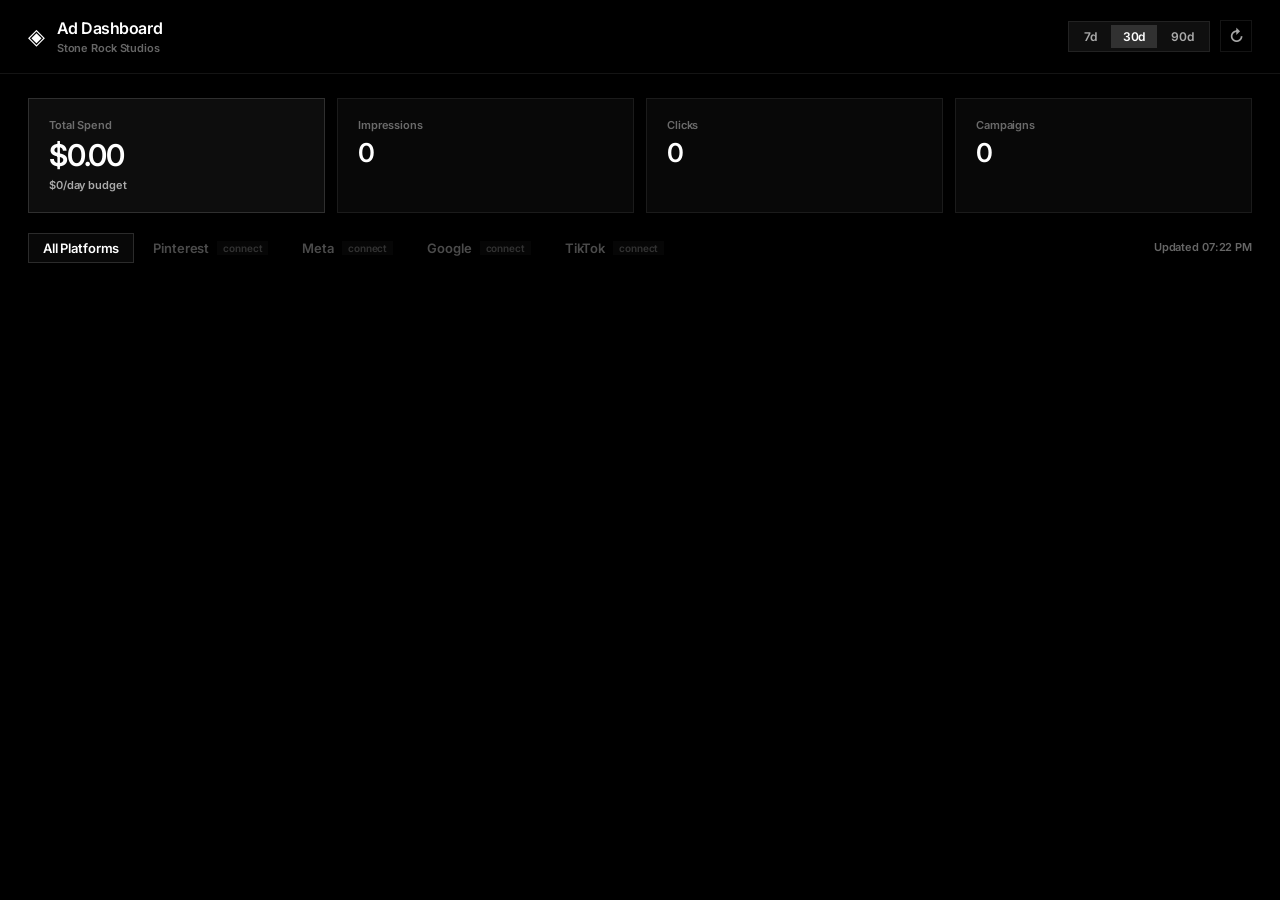
<file: ad-dashboard/index.html>
<!doctype html>
<html lang="en">
  <head>
    <meta charset="UTF-8" />
    <link rel="icon" type="image/svg+xml" href="/ad-dashboard/favicon.svg" />
    <meta name="viewport" content="width=device-width, initial-scale=1.0" />
    <title>ad-dashboard</title>
    <script type="module" crossorigin src="/ad-dashboard/assets/index-C3dqlq7i.js"></script>
    <link rel="stylesheet" crossorigin href="/ad-dashboard/assets/index-D-1haOiX.css">
  </head>
  <body>
    <div id="root"></div>
  </body>
</html>
</file>
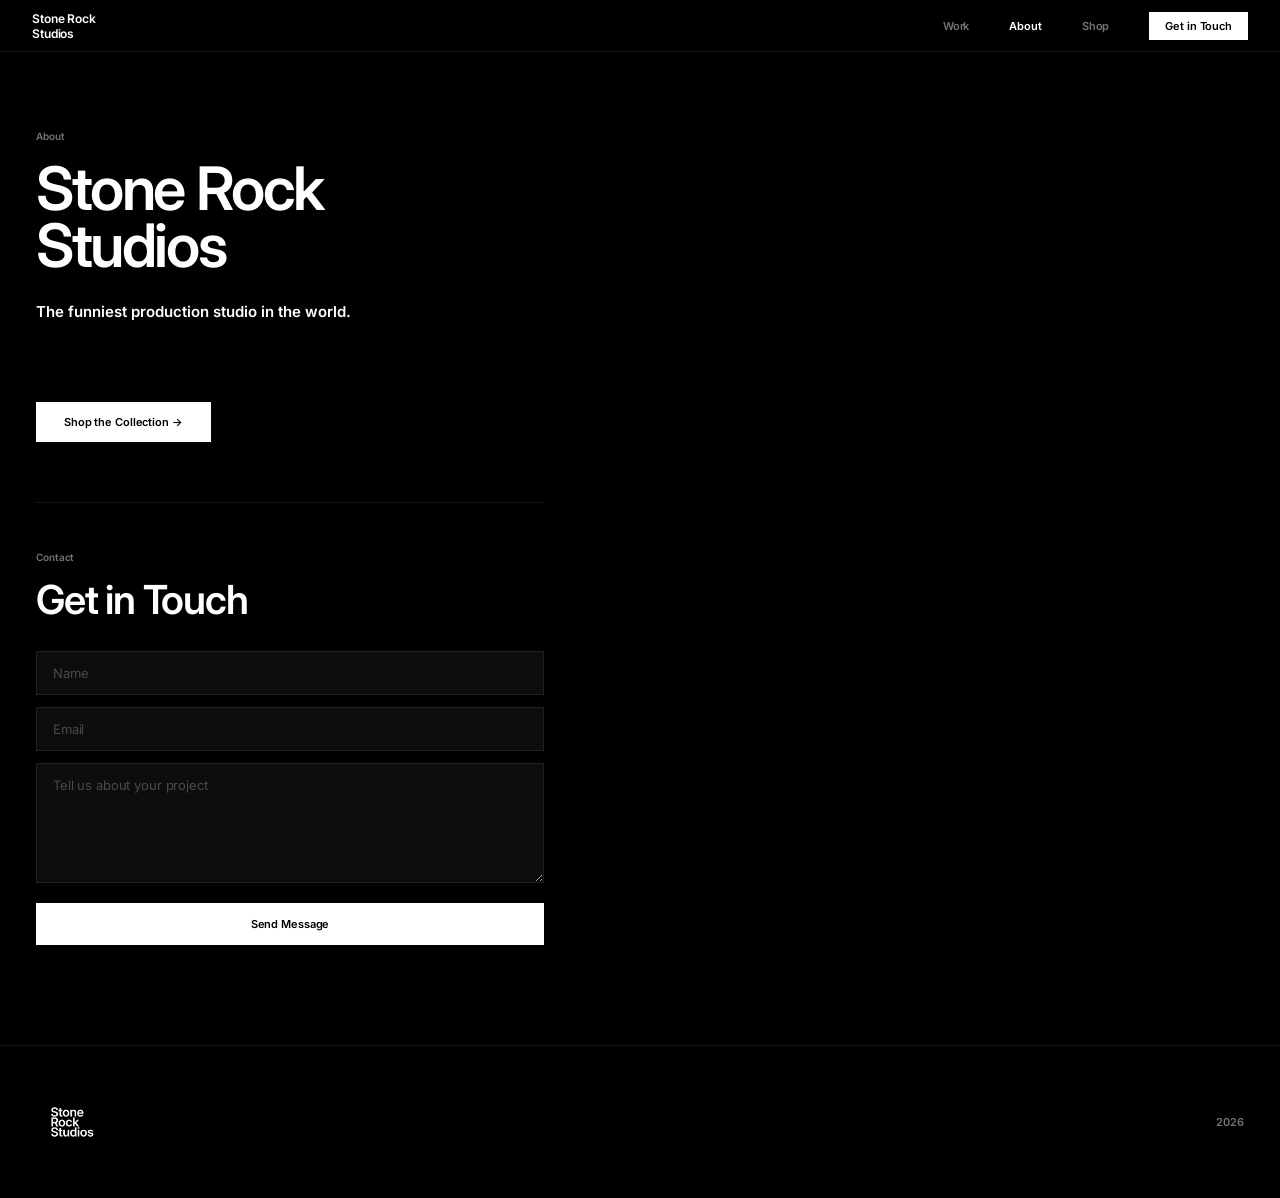
<file: about.html>
<!DOCTYPE html>
<html lang="en">
<head>
<!-- Google tag (gtag.js) -->
<script async src="https://www.googletagmanager.com/gtag/js?id=G-F0F5ZDTLY3"></script>
<script>
  window.dataLayer = window.dataLayer || [];
  function gtag(){dataLayer.push(arguments);}
  gtag('js', new Date());

  gtag('config', 'G-F0F5ZDTLY3');
</script>
<meta charset="UTF-8">
<meta name="viewport" content="width=device-width, initial-scale=1.0">
<title>Los Angeles Video Production Company | Stone Rock Studios</title>
<link rel="icon" type="image/png" href="favicon.png">
<link rel="apple-touch-icon" href="favicon.png">
<link rel="preconnect" href="https://fonts.googleapis.com">
<link rel="preconnect" href="https://fonts.gstatic.com" crossorigin>
<link href="https://fonts.googleapis.com/css2?family=Inter:wght@600&display=swap" rel="stylesheet">
<!-- Meta Pixel Code -->
<script>
!function(f,b,e,v,n,t,s)
{if(f.fbq)return;n=f.fbq=function(){n.callMethod?
n.callMethod.apply(n,arguments):n.queue.push(arguments)};
if(!f._fbq)f._fbq=n;n.push=n;n.loaded=!0;n.version='2.0';
n.queue=[];t=b.createElement(e);t.async=!0;
t.src=v;s=b.getElementsByTagName(e)[0];
s.parentNode.insertBefore(t,s)}(window, document,'script',
'https://connect.facebook.net/en_US/fbevents.js');
fbq('init', '1275243804483057');
fbq('track', 'PageView');
</script>
<noscript><img height="1" width="1" style="display:none"
src="https://www.facebook.com/tr?id=1275243804483057&ev=PageView&noscript=1"
/></noscript>
<!-- End Meta Pixel Code -->
<meta name="description" content="Stone Rock Studios is a Los Angeles video production company. Videographers and cinematographers for real estate, moto, commercial, lifestyle, and documentary projects. Available worldwide.">
<link rel="canonical" href="https://stonerockstudios.xyz/about.html">
<meta name="theme-color" content="#000000">
<meta property="og:type" content="website">
<meta property="og:url" content="https://stonerockstudios.xyz/about.html">
<meta property="og:title" content="Los Angeles Video Production Company | Stone Rock Studios">
<meta property="og:description" content="Los Angeles videographers and cinematographers for real estate, moto, commercial, lifestyle, and documentary video production. Available worldwide.">
<meta property="og:image" content="https://stonerockstudios.xyz/og-image.png">
<meta name="twitter:card" content="summary_large_image">
<meta name="twitter:title" content="Los Angeles Video Production Company | Stone Rock Studios">
<meta name="twitter:description" content="Los Angeles videographers and cinematographers for real estate, moto, commercial, lifestyle, and documentary video production. Available worldwide.">
<meta name="twitter:image" content="https://stonerockstudios.xyz/og-image.png">
<script type="application/ld+json">
{
  "@context": "https://schema.org",
  "@graph": [
    {
      "@type": "Organization",
      "name": "Stone Rock Studios",
      "url": "https://stonerockstudios.xyz",
      "logo": "https://stonerockstudios.xyz/favicon.png",
      "description": "Los Angeles video production company. Videographers and cinematographers for real estate, moto, commercial, lifestyle, and documentary projects.",
      "address": {
        "@type": "PostalAddress",
        "addressLocality": "Los Angeles",
        "addressRegion": "CA",
        "addressCountry": "US"
      },
      "areaServed": "Worldwide",
      "contactPoint": {
        "@type": "ContactPoint",
        "contactType": "customer service",
        "url": "https://stonerockstudios.xyz/about.html"
      }
    },
    {
      "@type": "ProfessionalService",
      "name": "Stone Rock Studios",
      "url": "https://stonerockstudios.xyz/about.html",
      "description": "Los Angeles video production studio offering videography and cinematography for real estate, moto, commercial, lifestyle, food & drink, and documentary projects.",
      "serviceType": [
        "Videography",
        "Cinematography",
        "Video Production",
        "Real Estate Videography",
        "Moto Video Production",
        "Commercial Video Production",
        "Documentary Production"
      ],
      "areaServed": {
        "@type": "Place",
        "name": "Los Angeles, CA"
      },
      "address": {
        "@type": "PostalAddress",
        "addressLocality": "Los Angeles",
        "addressRegion": "CA",
        "addressCountry": "US"
      }
    }
  ]
}
</script>
<style>
  *, *::before, *::after { margin: 0; padding: 0; box-sizing: border-box; }
  :root {
    --black: #000000;
    --surface: #0d0d0d;
    --border: rgba(255,255,255,0.08);
    --text: #ffffff;
    --muted: rgba(255,255,255,0.45);
  }
  html { background: var(--black); color: var(--text); font-family: 'Inter', sans-serif; -webkit-font-smoothing: antialiased; }
  nav {
    position: fixed; top: 0; left: 0; right: 0; z-index: 100;
    display: flex; align-items: center; justify-content: space-between;
    padding: 0 32px; height: 52px;
    background: rgba(0,0,0,0.96);
    backdrop-filter: blur(12px);
    border-bottom: 1px solid var(--border);
  }
  .nav-logo { font-weight: 600; font-size: 12px; letter-spacing: -0.01em; line-height: 1.25; color: var(--text); text-decoration: none; }
  .nav-links { display: flex; gap: 40px; align-items: center; }
  .nav-link { font-size: 11px; font-weight: 600; letter-spacing: -0.01em; color: var(--muted); text-decoration: none; transition: color 0.2s; }
  .nav-link:hover, .nav-link.active { color: var(--text); }
  .nav-cta { font-size: 11px; font-weight: 600; letter-spacing: -0.01em; color: var(--black); background: var(--text); padding: 7px 16px; text-decoration: none; transition: opacity 0.2s; }
  .nav-cta:hover { opacity: 0.8; }

  .about-section { padding: 130px 36px 60px; max-width: 580px; }
  .hero-label { font-size: 10px; font-weight: 600; letter-spacing: -0.01em; color: var(--muted); margin-bottom: 18px; }
  .about-section h1 { font-weight: 600; font-size: 60px; letter-spacing: -0.04em; margin-bottom: 24px; line-height: 0.95; }
  .about-section p { font-size: 15px; font-weight: 600; line-height: 1.85; color: #ffffff; margin-bottom: 16px; }

  .shop-cta-wrap { padding: 0 36px 60px; }
  .shop-cta { display: inline-block; font-size: 11px; font-weight: 600; letter-spacing: -0.01em; color: var(--black); background: var(--text); padding: 13px 28px; text-decoration: none; transition: opacity 0.2s; }
  .shop-cta:hover { opacity: 0.8; }

  .contact-wrap { padding: 0 36px 100px; max-width: 580px; }
  .contact-label { font-size: 10px; font-weight: 600; letter-spacing: -0.01em; color: var(--muted); margin-bottom: 18px; border-top: 1px solid var(--border); padding-top: 48px; }
  .contact-wrap h3 { font-weight: 600; font-size: 40px; letter-spacing: -0.03em; margin-bottom: 32px; line-height: 0.95; }
  .c-form { display: flex; flex-direction: column; gap: 12px; }
  .c-input, .c-textarea { background: var(--surface); border: 1px solid var(--border); color: #ffffff; font-family: inherit; font-size: 13px; letter-spacing: -0.01em; padding: 13px 16px; width: 100%; outline: none; transition: border-color 0.2s; border-radius: 0; }
  .c-input::placeholder, .c-textarea::placeholder { color: rgba(255,255,255,0.25); }
  .c-input:focus, .c-textarea:focus { border-color: rgba(255,255,255,0.25); }
  .c-textarea { resize: vertical; min-height: 120px; }
  .c-submit { background: #ffffff; color: var(--black); border: none; padding: 14px 32px; font-size: 11px; font-weight: 600; letter-spacing: -0.01em; cursor: pointer; font-family: inherit; transition: opacity 0.2s; margin-top: 8px; }
  .c-submit:hover { opacity: 0.8; }
  .c-submit:disabled { opacity: 0.5; cursor: not-allowed; }
  .c-success { display: none; font-size: 13px; color: #ffffff; padding-top: 24px; letter-spacing: -0.01em; }
  .c-success.show { display: block; }

  @media (max-width: 768px) {
    nav { padding: 0 20px; }
    .nav-links { gap: 16px; }
    .nav-cta { display: none; }
    .about-section { padding: 90px 20px 40px; }
    .about-section h1 { font-size: 42px; }
    .shop-cta-wrap { padding: 0 20px 48px; }
    .contact-wrap { padding: 0 20px 80px; }
    .contact-wrap h3 { font-size: 32px; }
    .c-input, .c-textarea { font-size: 16px; } /* prevent iOS zoom */
  }
  footer { padding: 40px 36px; display: flex; align-items: center; justify-content: space-between; border-top: 1px solid var(--border); }
  .footer-logo { width: 72px; height: auto; display: block; }
  .footer-year { font-size: 11px; font-weight: 600; letter-spacing: -0.01em; color: var(--muted); }
  @media (max-width: 768px) { footer { padding: 28px 20px; } .footer-logo { width: 56px; } }
</style>
</head>
<body>
<nav>
  <a class="nav-logo" href="index.html">Stone Rock<br>Studios</a>
  <div class="nav-links">
    <a class="nav-link" href="index.html">Work</a>
    <a class="nav-link active" href="about.html">About</a>
    <a class="nav-link" href="shop.html">Shop</a>
    <a class="nav-cta" href="#contact">Get in Touch</a>
  </div>
</nav>

<div class="about-section">
  <div class="hero-label">About</div>
  <h1>Stone Rock<br>Studios</h1>
  <p>The funniest production studio in the world.</p>
</div>

<div class="shop-cta-wrap">
  <a class="shop-cta" href="shop.html">Shop the Collection →</a>
</div>

<div class="contact-wrap" id="contact">
  <div class="contact-label">Contact</div>
  <h3>Get in Touch</h3>
  <form class="c-form" id="contactForm" action="https://formspree.io/f/mwvdoqdb" method="POST">
    <input class="c-input" type="text" name="name" placeholder="Name" required>
    <input class="c-input" type="email" name="email" placeholder="Email" required>
    <textarea class="c-textarea" name="message" placeholder="Tell us about your project" required></textarea>
    <button class="c-submit" type="submit">Send Message</button>
  </form>
  <div class="c-success" id="contactSuccess">Thanks — we'll be in touch soon.</div>
</div>

<script>
document.querySelector('.shop-cta').addEventListener('click', () => {
  gtag('event', 'select_promotion', { promotion_name: 'about_shop_cta', promotion_id: 'about_to_shop' });
});

const form = document.getElementById('contactForm');
const success = document.getElementById('contactSuccess');
form.addEventListener('submit', async e => {
  e.preventDefault();
  const btn = form.querySelector('.c-submit');
  btn.textContent = 'Sending…'; btn.disabled = true;
  try {
    const res = await fetch(form.action, { method: 'POST', body: new FormData(form), headers: { Accept: 'application/json' } });
    if (res.ok) {
      form.style.display = 'none';
      success.classList.add('show');
      gtag('event', 'generate_lead', { form_location: 'about' });
      fbq('track', 'Lead');
    } else { btn.textContent = 'Error — try again'; btn.disabled = false; }
  } catch { btn.textContent = 'Error — try again'; btn.disabled = false; }
});
</script>
<footer>
  <img src="footer-logo.png" alt="Stone Rock Studios" class="footer-logo">
  <span class="footer-year">2026</span>
</footer>
</body>
</html>
</file>
<file: ad-dashboard/assets/index-D-1haOiX.css>
@import "https://fonts.googleapis.com/css2?family=Inter:wght@600&display=swap";*,:before,:after{box-sizing:border-box;margin:0;padding:0}:root{--bg:#000;--surface:#ffffff08;--surface-2:#ffffff0f;--border:#ffffff14;--border-2:#ffffff24;--text:#fff;--text-2:#ffffffa6;--text-3:#fff6;--font:"Inter", system-ui, sans-serif}html,body,#root{background:var(--bg);height:100%;color:var(--text);font-family:var(--font);letter-spacing:-.01em;-webkit-font-smoothing:antialiased;font-size:14px;font-weight:600;line-height:1.5}#root{flex-direction:column;display:flex}button{font-family:var(--font);cursor:pointer;color:inherit;background:0 0;border:none;font-weight:600}code{background:var(--surface-2);color:var(--text-2);padding:1px 5px;font-family:SF Mono,Fira Code,monospace;font-size:12px}.app{flex-direction:column;min-height:100vh;display:flex}.app-header{border-bottom:1px solid var(--border);background:var(--bg);z-index:10;justify-content:space-between;align-items:center;padding:16px 28px;display:flex;position:sticky;top:0}.header-brand{align-items:center;gap:12px;display:flex}.header-logo{color:var(--text);font-size:22px;line-height:1}.header-brand h1{color:var(--text);letter-spacing:-.03em;font-size:16px;font-weight:600}.header-sub{color:var(--text-3);letter-spacing:-.01em;font-size:11px;display:block}.header-controls{align-items:center;gap:10px;display:flex}.app-main{flex-direction:column;flex:1;gap:20px;width:100%;max-width:1600px;margin:0 auto;padding:24px 28px;display:flex}.date-toggle{background:var(--surface-2);border:1px solid var(--border);gap:2px;padding:3px;display:flex}.date-btn{color:var(--text-2);letter-spacing:-.01em;padding:4px 12px;font-size:12px;font-weight:600;transition:all .15s}.date-btn.active{background:var(--border-2);color:var(--text)}.date-btn:hover:not(.active){color:var(--text)}.refresh-btn{border:1px solid var(--border);width:32px;height:32px;color:var(--text-2);justify-content:center;align-items:center;font-size:16px;transition:color .15s;display:flex}.refresh-btn:hover{color:var(--text)}.refresh-btn:disabled{opacity:.5}@keyframes spin{to{transform:rotate(360deg)}}.spinning{animation:.8s linear infinite spin;display:inline-block}.kpi-bar{grid-template-columns:repeat(4,1fr);gap:12px;display:grid}.kpi-card{background:var(--surface);border:1px solid var(--border);flex-direction:column;gap:4px;min-height:80px;padding:18px 20px;display:flex}.kpi-label{color:var(--text-3);letter-spacing:-.01em;font-size:11px;font-weight:600}.kpi-value{color:var(--text);letter-spacing:-.04em;font-size:26px;font-weight:600;line-height:1.2}.kpi-sub{color:var(--text-2);letter-spacing:-.01em;font-size:11px}.kpi-accent{border-color:var(--border-2);background:#ffffff0d}.kpi-accent .kpi-value{letter-spacing:-.04em;font-size:30px}.skeleton{animation:1.4s ease-in-out infinite pulse}.skeleton .kpi-value,.skeleton .kpi-sub{background:var(--surface-2);color:#0000;min-width:80px;min-height:28px}@keyframes pulse{0%,to{opacity:1}50%{opacity:.5}}.nav-row{justify-content:space-between;align-items:center;display:flex}.platform-nav{gap:4px;display:flex}.platform-tab{color:var(--text-2);letter-spacing:-.01em;border:1px solid #0000;align-items:center;gap:6px;padding:6px 14px;font-size:13px;font-weight:600;transition:all .15s;display:flex}.platform-tab:hover{background:var(--surface-2);color:var(--text)}.platform-tab.active{background:var(--surface);border-color:var(--border-2);color:var(--text)}.platform-tab.disconnected{opacity:.45}.connect-badge{letter-spacing:-.01em;background:var(--surface-2);color:var(--text-3);margin-left:2px;padding:1px 6px;font-size:10px;font-weight:600}.last-refresh{color:var(--text-3);letter-spacing:-.01em;font-size:11px}.error-banner{color:#ffffffb3;background:#ffffff0a;border:1px solid #ffffff24;padding:12px 16px;font-size:13px}.table-wrap{background:var(--surface);border:1px solid var(--border);overflow:auto}.campaign-table{border-collapse:collapse;width:100%;font-size:13px}.campaign-table thead tr{border-bottom:1px solid var(--border)}.campaign-table th{text-align:left;color:var(--text-3);letter-spacing:-.01em;white-space:nowrap;-webkit-user-select:none;user-select:none;padding:10px 14px;font-size:11px;font-weight:600}.campaign-table th.sortable{cursor:pointer}.campaign-table th.sortable:hover,.sort-arrow{color:var(--text-2)}.campaign-table tbody tr{border-bottom:1px solid var(--border);transition:background .1s}.campaign-table tbody tr:last-child{border-bottom:none}.campaign-table tbody tr:hover{background:var(--surface-2)}.campaign-table td{color:var(--text);white-space:nowrap;letter-spacing:-.01em;padding:11px 14px}.col-platform{width:100px}.platform-pill{letter-spacing:-.01em;border:1px solid var(--border-2);color:var(--text-2);padding:2px 8px;font-size:11px;font-weight:600;display:inline-block}.col-name{text-overflow:ellipsis;max-width:260px;font-weight:600;overflow:hidden}.col-dim{color:var(--text-2)}.col-num{text-align:right;font-variant-numeric:tabular-nums;color:var(--text-2)}.col-spend{color:var(--text)!important}.status-indicator{align-items:center;gap:6px;display:inline-flex}.status-dot{flex-shrink:0;width:6px;height:6px;display:inline-block}.status-text{color:var(--text-2)}.roas-badge{font-weight:600}.skeleton-row{border-bottom:1px solid var(--border);background:var(--surface-2);height:46px;animation:1.4s ease-in-out infinite pulse}.connect-platform{background:var(--surface);border:1px solid var(--border);text-align:center;flex-direction:column;align-items:center;gap:12px;width:100%;max-width:560px;margin:0 auto;padding:48px 40px;display:flex}.connect-icon{border:1px solid var(--border-2);width:52px;height:52px;color:var(--text-2);justify-content:center;align-items:center;margin-bottom:4px;font-size:22px;display:flex}.connect-platform h3{letter-spacing:-.03em;font-size:18px;font-weight:600}.connect-sub{color:var(--text-2);letter-spacing:-.01em;margin-bottom:8px;font-size:13px}.connect-steps{text-align:left;flex-direction:column;gap:8px;padding-left:20px;display:flex}.connect-steps li{color:var(--text-2);letter-spacing:-.01em;font-size:13px;line-height:1.6}.connect-hint{color:var(--text-3);letter-spacing:-.01em;margin-top:8px;font-size:12px;line-height:1.6}.connect-fields{text-align:left;flex-direction:column;gap:12px;width:100%;margin-top:8px;display:flex}.connect-field label{letter-spacing:-.01em;color:var(--text-2);margin-bottom:6px;font-size:11px;font-weight:600;display:block}.connect-field input{background:var(--bg);border:1px solid var(--border);width:100%;color:var(--text);box-sizing:border-box;letter-spacing:-.01em;outline:none;padding:8px 12px;font-family:inherit;font-size:13px}.connect-field input:focus{border-color:var(--border-2)}.connect-save-btn{color:#000;letter-spacing:-.01em;cursor:pointer;background:#fff;border:none;width:100%;margin-top:8px;padding:10px 24px;font-family:inherit;font-size:13px;font-weight:600}.connect-save-btn:disabled{opacity:.5;cursor:default}@media (width<=900px){.kpi-bar{grid-template-columns:repeat(2,1fr)}.app-main{padding:16px}.platform-nav{flex-wrap:wrap}}@media (width<=600px){.kpi-bar{grid-template-columns:1fr}.header-sub{display:none}}
</file>
